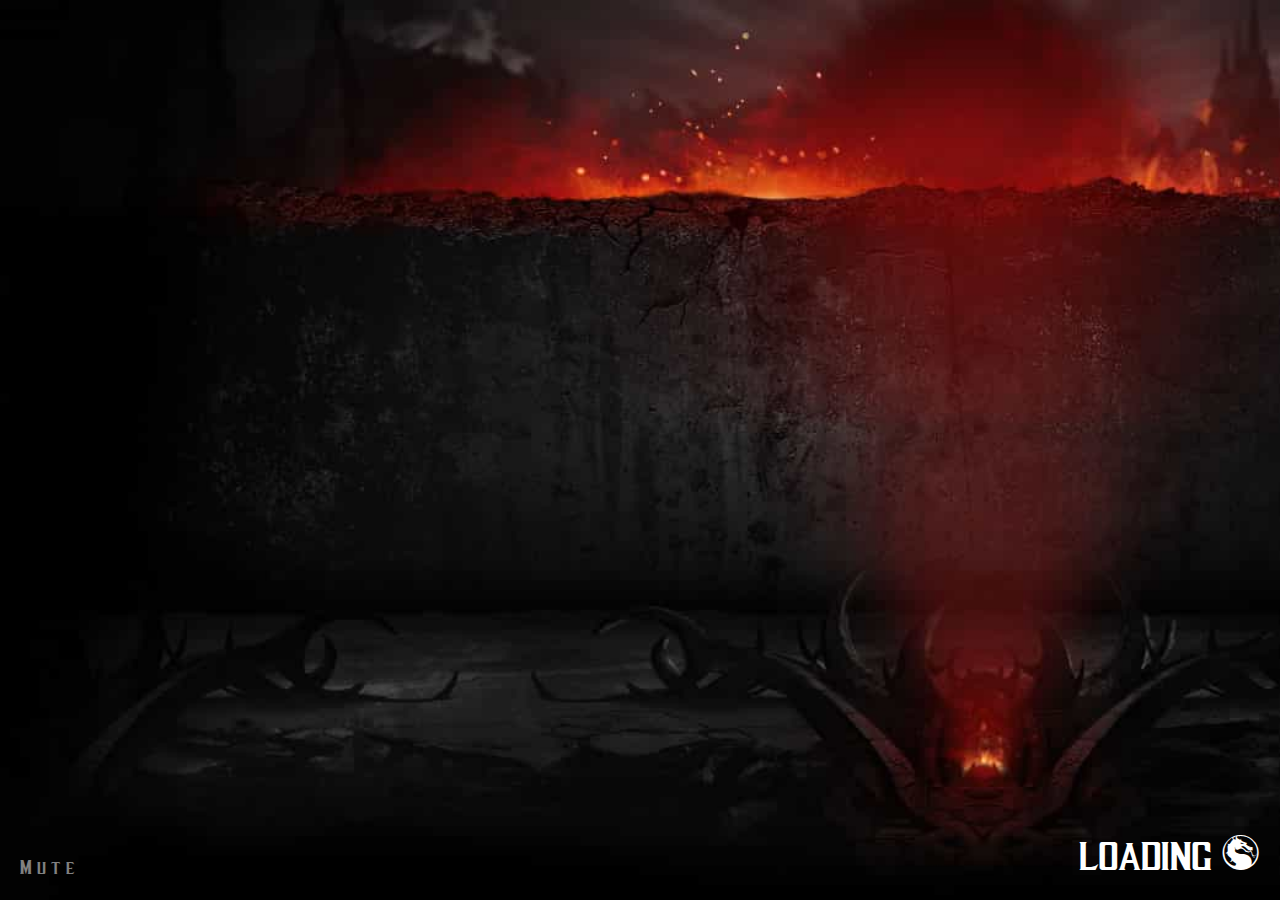
<file: index.html>
<!DOCTYPE html>
<html lang="en">

<head>
    <meta charset="UTF-8">
    <meta name="viewport" content="width=device-width, initial-scale=1.0">
    <meta http-equiv="X-UA-Compatible" content="ie=edge">
    <link rel="stylesheet" href="styles/loader.css">
    <link rel="stylesheet" href="styles/menu.css">
    <title>Mortal Kombat</title>
</head>

<body>

    <!-- ABSOLUTLY POSITIONED -->
    <div class="loader">
        <span>LOADING</span>
        <span class="rotate">@</span>
    </div>

    <div class="wrapper">
        <h1 class="title">MORTAL @ KOMBAT</h1>

        <div class="buttons">
            <a href="select-fighter.html"><button id="fight">FIGHT</button></a>
            <button id="credits">CREDITS</button>
            <a href="javascript:window.open('','_self').close();"><button id="exit">EXIT</button></a>
        </div>
    </div>

    <div class="creditWindow">
        <span>Designed and developed by Petar Marjanovic</span><br>
        <span>Font by Dennis Ferrand</span><br>
        <span>Game idea/design by Midway Games and Warner Bros</span>
        <span>All rights go to Mortal Kombat game</span>

        <span class="remove">@</span>
    </div>

    <div class="mute">Mute</div>

    <script type="text/javascript" src="scripts/loader.js"></script>
    <script type="text/javascript" src="scripts/menu.js"></script>
</body>

</html>
</file>
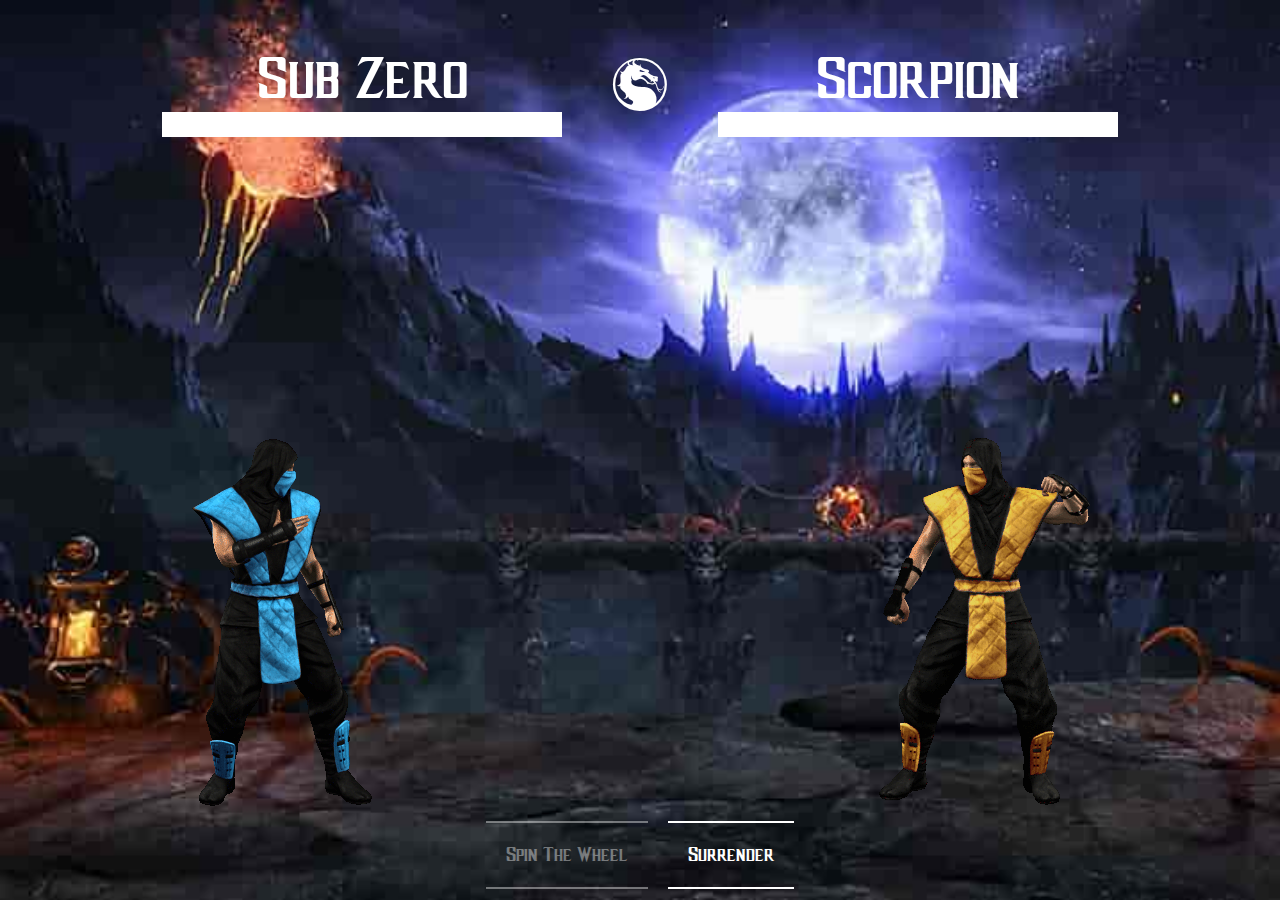
<file: fight.html>
<!DOCTYPE html>
<html lang="en">

<head>
    <meta charset="UTF-8">
    <meta name="viewport" content="width=device-width, initial-scale=1.0">
    <meta http-equiv="X-UA-Compatible" content="ie=edge">
    <meta http-equiv="Content-Security-Policy" content="default-src 'self'; font-src 'self' data: ">
    <link rel="stylesheet" href="./styles/loader.css">
    <link rel="stylesheet" href="./styles/fight.css">
    <title>Fight!</title>
</head>

<body>

    <!-- ABSOLUTLY POSITIONED -->
    <div class="spinner">
        <div class="spinner-inner">
        </div>
        <span class=""></span>
    </div> 

    <!-- ABSOLUTLY POSITIONED -->
    <div class="loader">
        <span>LOADING</span>
        <span class="rotate">@</span>
    </div>

    <!-- ABSOLUTLY POSITIONED -->
    <div class="fightSign">
        <img src="images/backgrounds/fight.png">
    </div>

    <div class="wrapper">
        <div class="health-container">
            <div class="health-wrapper">
                <span class="name">Sub Zero</span>
                <div class="health-bar">
                    <div class="player-health"></div>
                </div>
            </div>
            <span>@</span>
            <div class="health-wrapper">
                <span class="name">Scorpion</span>
                <div class="health-bar">
                    <div class="bot-health"></div>
                </div>
            </div>
        </div>
        
        <div class="fight-container">
            <div class="player">
                <img src="images/fighters/subzero/stance.gif">
            </div>
            <div class="bot">
                <img src="images/fighters/scorpion/stance.gif">
            </div>
            
            <span class="msg"></span>
        </div>

        <div class="actions-container">
            <button id="spin">Spin The Wheel</button>
            <a href="index.html"><button id="surender">Surrender</button></a>
        </div>
    </div>
    
    <script type="text/javascript" src="scripts/loader.js"></script>
    <script type="text/javascript" src="scripts/fight.js"></script>
</body>

</html>
</file>
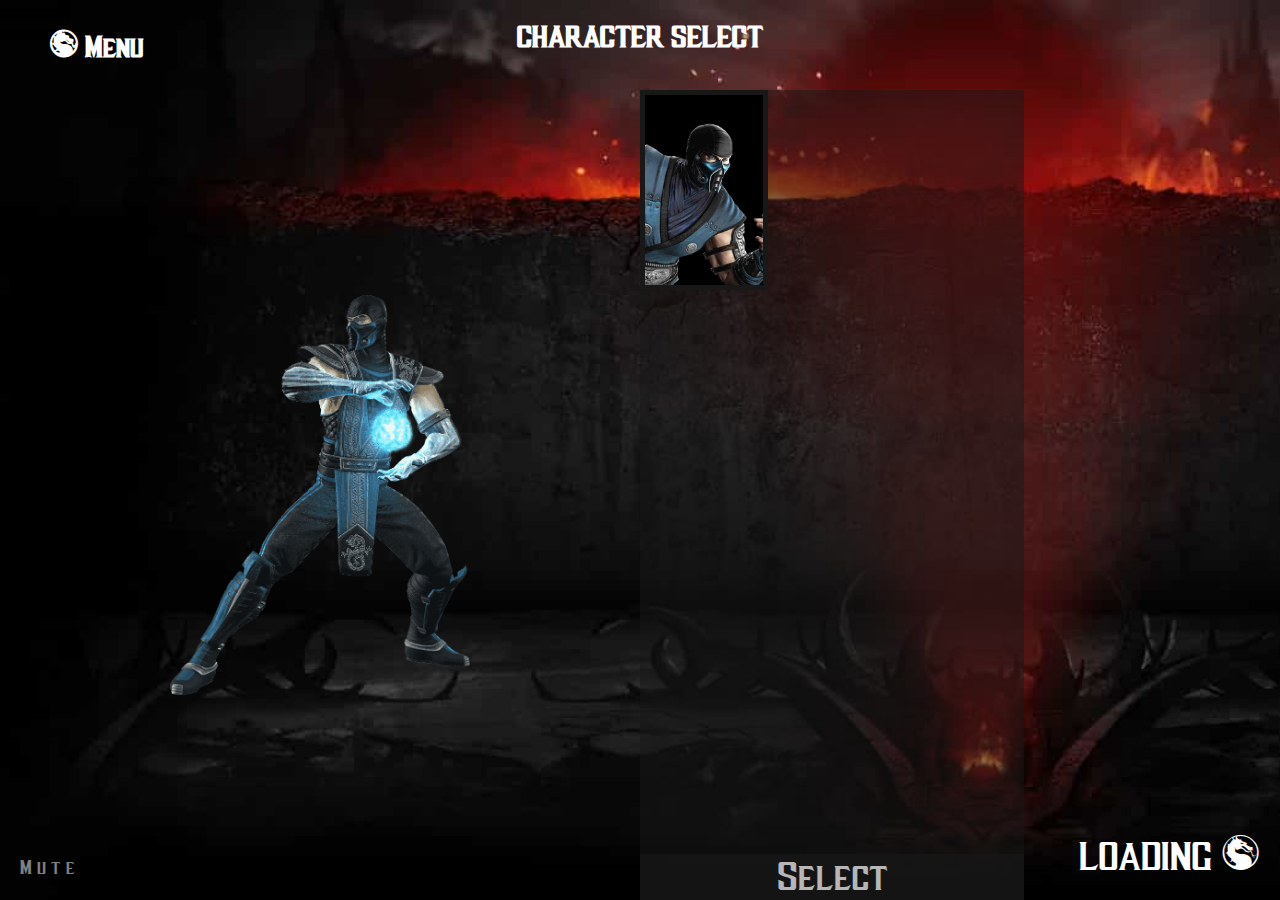
<file: select-fighter.html>
<!DOCTYPE html>
<html lang="en">

<head>
    <meta charset="UTF-8">
    <meta name="viewport" content="width=device-width, initial-scale=1.0">
    <meta http-equiv="X-UA-Compatible" content="ie=edge">
    <link rel="stylesheet" href="styles/loader.css">
    <link rel="stylesheet" href="styles/select-fighter.css">
    <title>Select Fighter</title>
</head>

<body>

    <!-- ABSOLUTLY POSITIONED -->
    <div class="loader">
        <span>LOADING</span>
        <span class="rotate">@</span>
    </div>

    <div class="wrapper">
        <div class="header">
            <a href="index.html"><h1 class="menu">@ Menu</h1></a>
            <h1>CHARACTER SELECT</h1>
        </div>
        <div class="main">
            <div class="left-side"></div>
            <div class="characters">
                <div class="character"></div>
                <div class="character"></div>
                <div class="character"></div>
                <span class="select">Select</span>
            </div>
        </div>
    </div>

    <div class="mute">Mute</div>

    <script type="text/javascript" src="scripts/loader.js"></script>
    <script type="text/javascript" src="scripts/select-fighter.js"></script>
</body>

</html>
</file>
<file: styles/loader.css>
.loader {
    color: white;
    font-family: mk-font;
    font-size: 40px;
    position: absolute;
    bottom: 20px;
    right: 20px;
}

.rotate {
    display: inline-block;
    animation: rotation 2s infinite linear;
    transform-origin: 50% 40%;
}

.loader-finished {
    animation: loaderOpacity 1s ease forwards;
}

@keyframes rotation {
    from {
            transform: rotate(0deg);
    }
    to {
            transform: rotate(359deg);
    }
}

@keyframes loaderOpacity {
    from {
            opacity: 1;
    }
    to {
            opacity: 0;
    }
}
</file>
<file: styles/menu.css>
@font-face {
    font-family: mk-font;
    src: url('../fonts/mk-font.ttf');
}

* {
    box-sizing: border-box;
}

a {
    all: inherit;
}

html,body {
    height: 100%;
    width: 100%;
    margin: 0;
    background: black;
}

.wrapper {
    background-image: url('../images/backgrounds/main-menu-bg.jpg');
    background-repeat: no-repeat;
    background-size: cover;
    width: 100%;
    height: 100%;
    display: none;
    justify-content: center;
    align-items: center;
    flex-direction: column;
}

.title {
    font-family: mk-font;
    color: white;
    font-size: 120px;
    opacity: 0;
    animation: opacity 5s ease forwards;
}

.buttons {
    display: flex;
    flex-direction: column;
    min-width: 200px;
}

button {
    border: none;
    background: -moz-linear-gradient(left, rgba(32,31,31,1) 0%, rgba(24,24,24,0) 99%, rgba(24,24,24,0) 100%);
    background: -webkit-linear-gradient(left, rgba(32,31,31,1) 0%,rgba(24,24,24,0) 99%,rgba(24,24,24,0) 100%);
    background: linear-gradient(to right, rgba(32,31,31,1) 0%,rgba(24,24,24,0) 99%,rgba(24,24,24,0) 100%);
    filter: progid:DXImageTransform.Microsoft.gradient( startColorstr='#201f1f', endColorstr='#00181818',GradientType=1 );
    color: rgba(255, 255, 255, 0.534);
    padding: 0;
    text-align: left;
    font-family: mk-font;
    font-size: 40px;
    margin: 10px 0;
    cursor: pointer;
    transition: 200ms ease-in-out;
    opacity: 0;
    animation: fromRight 1.5s ease forwards;
}
button:hover {
    color: white
}
button:focus {
    outline: none;
}

#credits {
    animation-delay: 100ms;
}
#exit {
    animation-delay: 200ms;
}

.loaded {
    display: flex;
}

.creditWindow {
    width: 100%;
    height: 100%;
    position: absolute;
    top: 0;
    display: none;
    justify-content: center;
    align-items: center;
    flex-direction: column;
    color: white;
    font-family: mk-font;
    font-size: 25px;
    background: rgba(0, 0, 0, 0.8);
}
.remove {
    position: absolute;
    top: 30px;
    right: 30px;
    font-size: 50px;
    cursor: pointer;
}
.openedWindow {
    display: flex;
}

.mute {
    position: absolute;
    bottom: 20px;
    left: 20px;
    color: white;
    font-family: mk-font;
    font-size: 20px;
    opacity: 0.5;
    letter-spacing: 5px;
    cursor: pointer;
}

@keyframes fromRight {
    from {transform: translateX(100px); opacity: 0;}
    to  {transform: translateX(0); opacity: 0.7;}
}

@keyframes opacity {
    from {opacity: 0;}
    to  {opacity: 1;}
}
</file>
<file: styles/fight.css>
@font-face {
    font-family: mk-font;
    src: url('../fonts/mk-font.ttf');
}

* {
    box-sizing: border-box;
}

html,body {
    height: 100%;
    width: 100%;
    margin: 0;
    background: black;
}

button {
    border: none;
    border-top: 2px solid white;
    border-bottom: 2px solid white;
    background: none;
    color: white;
    padding: 20px;
    font-family: mk-font;
    font-size: 20px;
    margin: 0 10px;
    cursor: pointer;
    transition: 400ms ease-in-out;
}
button:hover {
    opacity: 0.7;
}
button:disabled {
    opacity: 0.4;
    transition: 400ms ease-in-out;
}
button:focus {
    outline: none;
}

.player {
    height: 375px;
    width: 255px;
}

.bot {
    width: 263px;
    height: 375px;
}
.wrapper {
    height: 100%;
    width: 100%;
    background-image: url('../images/backgrounds/background.jpg');
    background-repeat: no-repeat;
    background-size: cover;
    overflow: hidden;
    display: none;
}

.health-container {
    width: 100%;
    height: 20%;
    color: white;
    display: flex;
    justify-content: center;
    align-items: center;
    font-family: mk-font;
    font-size: 60px;
    animation: fromTop 1s ease;
}
.fight-container {
    width: 100%;
    display: flex;
    height: 70%;
    justify-content: space-around;
    align-items: flex-end;
    position: relative;
}
.actions-container {
    width: 100%;
    display: flex;
    height: 10%;
    justify-content: center;
    align-items: center;
    animation: fromBottom 1s ease;
}

.health-wrapper {
    display: flex;
    flex-direction: column;
    align-items: center;
}

.health-bar {
    width: 400px;
    height: 25px;
    background: rgba(255, 255, 255, 0.185);
    margin: 0 50px;
    position: relative;
}
.player-health {
    position: absolute;
    width: 100%;
    right: 0;
    height: 100%;
    background: white;
    transition: 400ms ease-in-out;
}
.bot-health {
    position: absolute;
    width: 100%;
    left: 0;
    height: 100%;
    background: white;
    transition: 400ms ease-in-out;
}

.msg {
    color: white;
    position: absolute;
    top: 50%;
    left: 50%;
    transform: translate(-50%, -50%);
    font-family: mk-font;
    font-size: 70px;
}

.bot {
    transform: scaleX(-1);
}

.loaded {
    display: block;
}

.fightSign {
    position: absolute;
    top: 50%;
    left: 50%;
    transform: translate(-50%, -50%);
    display: none;
}
.fightSign img {
    width: 500px;
}
.fightSign.fade {
    animation: fade 2s ease forwards;
}

.spinner {
    position: absolute;
    top: 40%;
    left: 50%;
    transform: translate(-50%, -50%);
    width: 400px;
    background: gray;
    height: 200px;
    overflow: hidden;
    opacity: 0;
    border: 2px solid white;
    display: none;
}

.spinner.fade {
    animation: fadeReverse 2s 500ms ease forwards;
}
  
.spinner-inner {
    transition: 3s ease-in-out;
    width: 5000px;
}
.spinner:after {
    position: absolute;
    content: '';
    top: -10px;
    left: 48%;
    background: white;
    width: 20px;
    height: 20px;
    transform: rotate(-45deg);
}
.spinner::before {
    position: absolute;
    top: 50%;
    left: 50%;
    transform: translate(-50%, -50%);
    content: '@';
    font-family: mk-font;
    font-size: 80px;
}
  
.item {
    float: left;
    width: 100px;
    height: 200px;
    border: 1px solid rgba(255, 255, 255, 0.2);
    opacity: 1;
}
  
.item1 {
    background-image: url('../images/spinner-icons/item1.png');
}
.item2 {
    background-image: url('../images/spinner-icons/item2.png');
}
.item3 {
    background-image: url('../images/spinner-icons/item3.png');
}
.item4 {
    background-image: url('../images/spinner-icons/item4.png');
}
.item5 {
    background-image: url('../images/spinner-icons/item5.png');
}
.item6 {
    background-image: url('../images/spinner-icons/item6.png');
}

@keyframes fromTop {
    from {transform: translateY(-300px)}
    to  {transform: translateY(0)}
}

@keyframes fromBottom {
    from {transform: translateY(300px)}
    to  {transform: translateY(0)}
}

@keyframes fade {
    from {opacity: 1;}
    to  {opacity: 0; visibility: hidden}
}

@keyframes fadeReverse {
    from {opacity: 0;}
    to  {opacity: 0.8;}
}
</file>
<file: styles/select-fighter.css>
@font-face {
    font-family: mk-font;
    src: url('../fonts/mk-font.ttf');
}

* {
    box-sizing: border-box;
}

a {
    color: inherit;
}

html,body {
    height: 100%;
    width: 100%;
    margin: 0;
    background: black;
}

.wrapper {
    background-image: url('../images/backgrounds/main-menu-bg.jpg');
    background-repeat: no-repeat;
    background-size: cover;
    width: 100%;
    height: 100%;
    display: none;
    justify-content: center;
    align-items: center;
    flex-direction: column;
}

.header {
    width: 100%;
    height: 10%;
    text-align: center;
    font-family: mk-font;
    color: white;
    font-size: 15px;
    position: relative;
    animation: fromTop 1s ease;
}
.menu {
    position: absolute;
    top: 10px;
    left: 50px;
    cursor: pointer;
}
.main {
    width: 100%;
    height: 90%;
    display: flex;
}

.left-side {
    background-image: url('../images/char-select/sub-zero.png');
    background-repeat: no-repeat;
    background-position: center;
    background-size: 500px;
    animation: fromRight 1.5s ease;
    width: 50%;
    height: 100%;
}
.characters {
    width: 30%;
    height: 100%;
    background: rgba(24,24,24,0.5);
    display: flex;
    position: relative;
}
.select {
    position: absolute;
    bottom: 0;
    left: 0;
    color: white;
    font-family: mk-font;
    text-align: center;
    width: 100%;
    font-size: 40px;
    background: rgba(24,24,24,1);
    cursor: pointer;
    opacity: 0.7;
}
.select:hover {
    opacity: 1;
}
.character {
    background-size: cover;
    background-repeat: no-repeat;
    width: 200px;
    height: 200px;
    border: 5px solid rgba(24,24,24,1);
    opacity: 0;
    transition: 200ms ease;
    animation: opacity 1s ease forwards;
}
.character:hover {
    opacity: 1;
    transform: scale(1.1);
    transition: 200ms ease;
}
.character::after {
    content: 'NOT AVAIABLE YET';
    font-family: mk-font;
    color: red;
    opacity: 0;
}
.character:hover::after {
    opacity: 0.5;
}
.character:first-of-type:hover::after {
    opacity: 0;
}
.character:nth-of-type(1) {
    background-image: url('../images/char-select/icons/subZero.jpg');
    opacity: 1;
    cursor: pointer;
    animation-fill-mode: backwards;
}
.character:nth-of-type(2) {
    background-image: url('../images/char-select/icons/scorpion.jpg');
    animation-delay: 200ms;
}
.character:nth-of-type(3) {
    background-image: url('../images/char-select/icons/stryker.jpg');
    animation-delay: 400ms;
}

.loaded {
    display: flex;
}

.mute {
    position: absolute;
    bottom: 20px;
    left: 20px;
    color: white;
    font-family: mk-font;
    font-size: 20px;
    opacity: 0.5;
    letter-spacing: 5px;
    cursor: pointer;
}

@keyframes fromTop {
    from {transform: translateY(-100px)}
    to  {transform: translateY(0)}
}

@keyframes fromRight {
    from {transform: translateX(100px); opacity: 0;}
    to  {transform: translateX(0); opacity: 1;}
}

@keyframes opacity {
    from {opacity: 0;}
    to  {opacity: 0.5;}
}

@media (max-width: 1400px) { 
    .left-side {
        background-size: 300px;
    }
}
</file>
